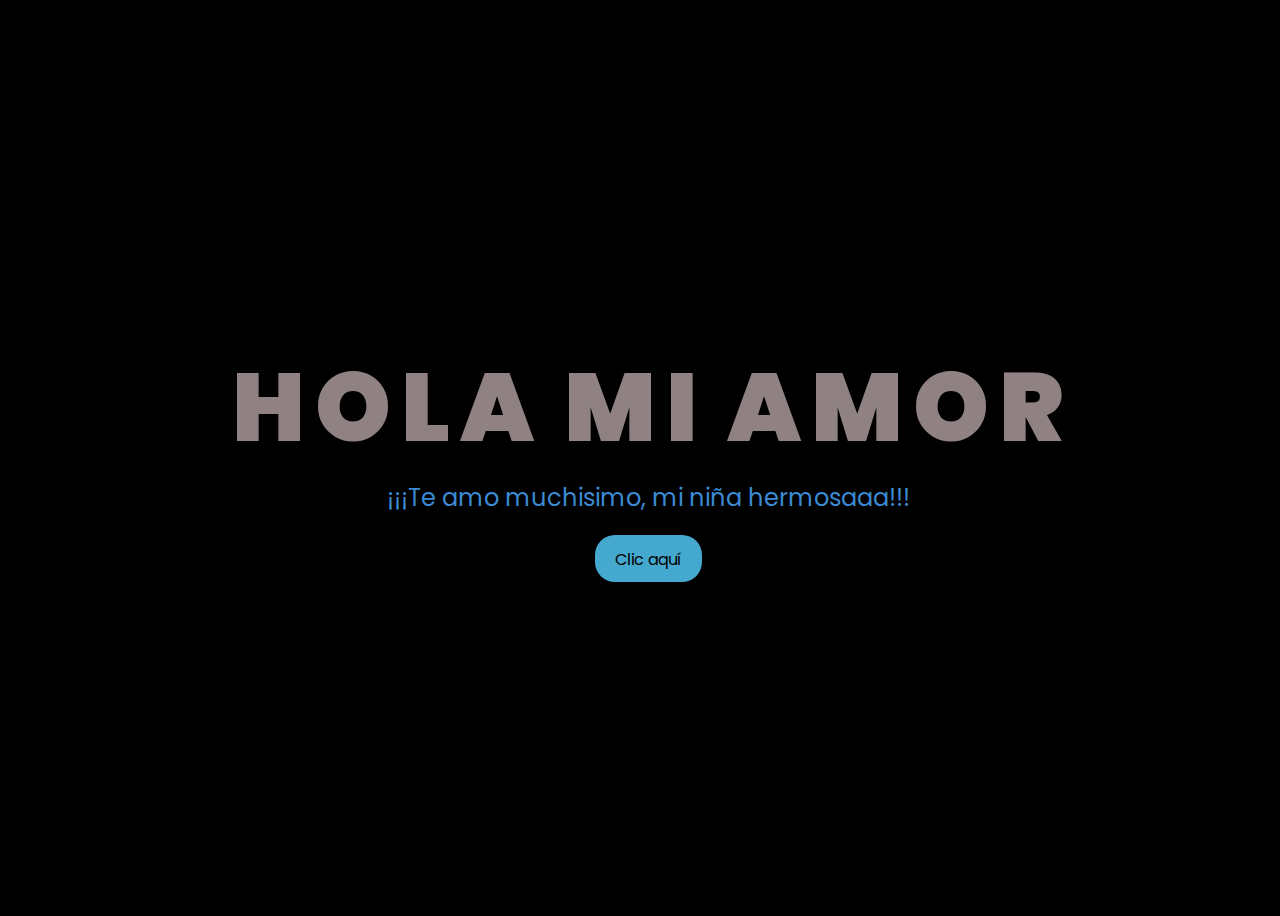
<file: index.html>
<!DOCTYPE html>
<html lang="en">
<head>
    <meta charset="UTF-8">
    <meta http-equiv="X-UA-Compatible" content="IE=edge">
    <meta name="viewport" content="width=device-width, initial-scale=1.0">
    <link rel="stylesheet" href="css/style.css">
    <link rel="icon" href="img/amor.jpg" type="image/x-icon">
    <title>Allison AM</title>
</head>
<body>
    <div class="greetings">

        <span>H</span>
        <span>O</span>
        <span>L</span>
        <span>A</span>
        <span> </span>
        <span> </span>
        <span>M</span>
        <span>I</span>
        <span> </span>
        <span> </span>
        <span>A</span>
        <span>M</span>
        <span>O</span>
        <span>R</span>
    </div>
    <div class="greetings">
        <span></span>
        <span></span>
        <span></span>
        <span></span>
        <span></span>
        <span></span>
        <span></span>
        <span></span>
        <span></span>
        <span></span>
        <span></span>
        <span></span>
        <span></span>
        <span></span>
    </div>
    <div class="description">
        <span>¡¡¡Te amo muchisimo, mi niña hermosaaa!!!</span>
    </div>
    <div class="button">
        <button>
            <a href="FLORES.html">Clic aquí</a>
        </button>
        
    </div>
</body>
</html>
</file>
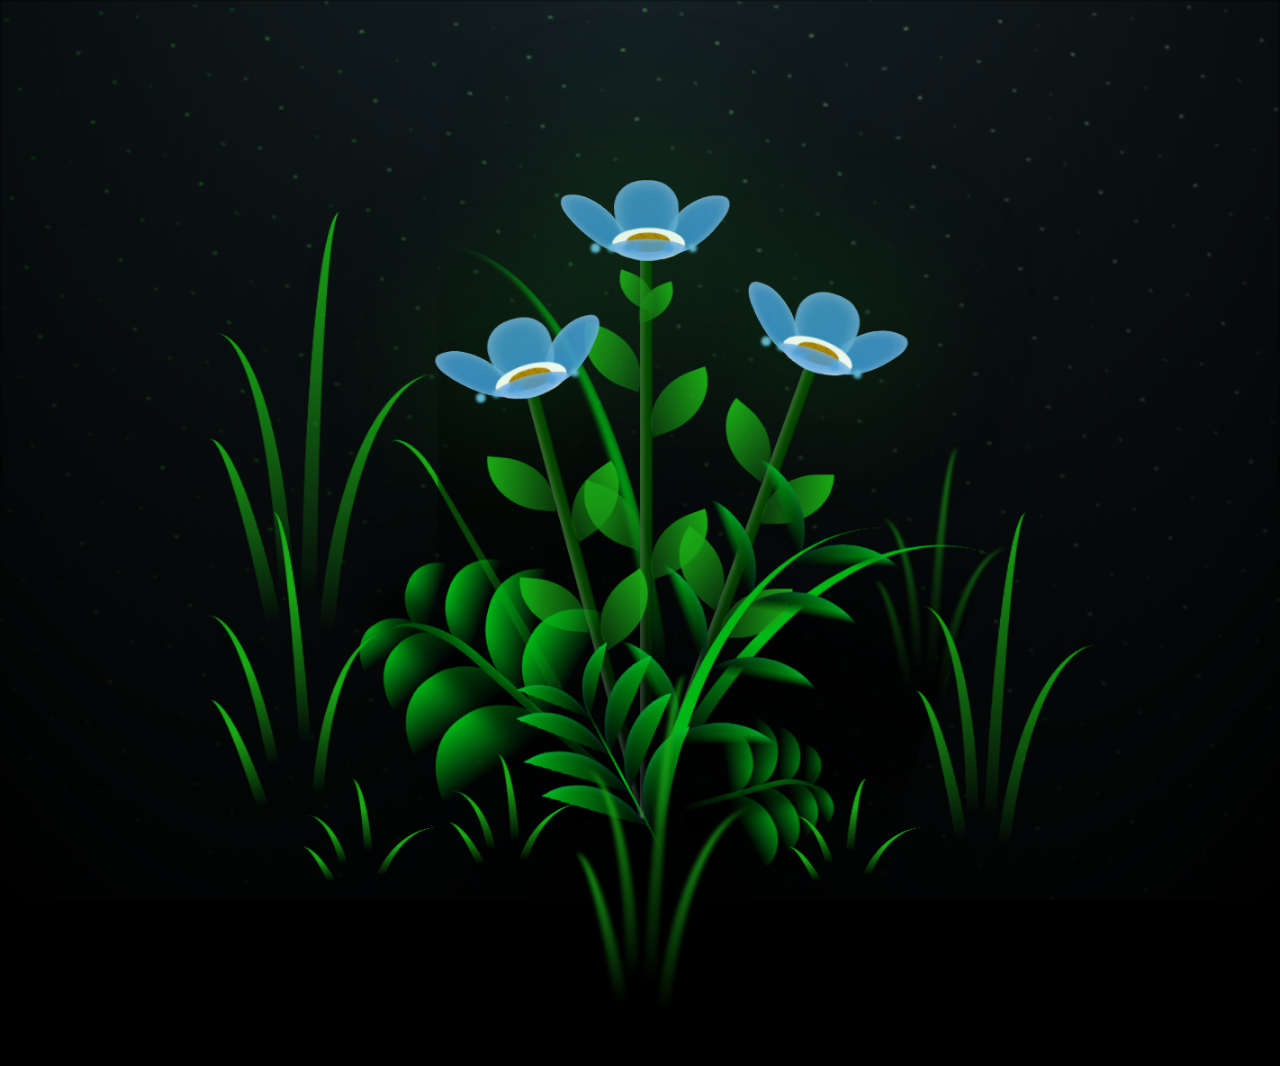
<file: FLORES.html>
<!DOCTYPE html>
<html lang="en">
<head>
    <meta charset="UTF-8">
    <meta http-equiv="X-UA-Compatible" content="IE=edge">
    <meta name="viewport" content="width=device-width, initial-scale=1.0">
    <link rel="stylesheet" href="css/main.css">
    <link rel="icon" href="img/amor.jpg" type="image/x-icon">
    <title>Allison AM</title>
</head>

<body class="container">
    <div class="night"></div>
    <div class="flowers">
      <div class="flower flower--1">
        <div class="flower__leafs flower__leafs--1">
          <div class="flower__leaf flower__leaf--1"></div>
          <div class="flower__leaf flower__leaf--2"></div>
          <div class="flower__leaf flower__leaf--3"></div>
          <div class="flower__leaf flower__leaf--4"></div>
          <div class="flower__white-circle"></div>
  
          <div class="flower__light flower__light--1"></div>
          <div class="flower__light flower__light--2"></div>
          <div class="flower__light flower__light--3"></div>
          <div class="flower__light flower__light--4"></div>
          <div class="flower__light flower__light--5"></div>
          <div class="flower__light flower__light--6"></div>
          <div class="flower__light flower__light--7"></div>
          <div class="flower__light flower__light--8"></div>
  
        </div>
        <div class="flower__line">
          <div class="flower__line__leaf flower__line__leaf--1"></div>
          <div class="flower__line__leaf flower__line__leaf--2"></div>
          <div class="flower__line__leaf flower__line__leaf--3"></div>
          <div class="flower__line__leaf flower__line__leaf--4"></div>
          <div class="flower__line__leaf flower__line__leaf--5"></div>
          <div class="flower__line__leaf flower__line__leaf--6"></div>
        </div>
      </div>
  
      <div class="flower flower--2">
        <div class="flower__leafs flower__leafs--2">
          <div class="flower__leaf flower__leaf--1"></div>
          <div class="flower__leaf flower__leaf--2"></div>
          <div class="flower__leaf flower__leaf--3"></div>
          <div class="flower__leaf flower__leaf--4"></div>
          <div class="flower__white-circle"></div>
  
          <div class="flower__light flower__light--1"></div>
          <div class="flower__light flower__light--2"></div>
          <div class="flower__light flower__light--3"></div>
          <div class="flower__light flower__light--4"></div>
          <div class="flower__light flower__light--5"></div>
          <div class="flower__light flower__light--6"></div>
          <div class="flower__light flower__light--7"></div>
          <div class="flower__light flower__light--8"></div>
  
        </div>
        <div class="flower__line">
          <div class="flower__line__leaf flower__line__leaf--1"></div>
          <div class="flower__line__leaf flower__line__leaf--2"></div>
          <div class="flower__line__leaf flower__line__leaf--3"></div>
          <div class="flower__line__leaf flower__line__leaf--4"></div>
        </div>
      </div>
  
      <div class="flower flower--3">
        <div class="flower__leafs flower__leafs--3">
          <div class="flower__leaf flower__leaf--1"></div>
          <div class="flower__leaf flower__leaf--2"></div>
          <div class="flower__leaf flower__leaf--3"></div>
          <div class="flower__leaf flower__leaf--4"></div>
          <div class="flower__white-circle"></div>
  
          <div class="flower__light flower__light--1"></div>
          <div class="flower__light flower__light--2"></div>
          <div class="flower__light flower__light--3"></div>
          <div class="flower__light flower__light--4"></div>
          <div class="flower__light flower__light--5"></div>
          <div class="flower__light flower__light--6"></div>
          <div class="flower__light flower__light--7"></div>
          <div class="flower__light flower__light--8"></div>
  
        </div>
        <div class="flower__line">
          <div class="flower__line__leaf flower__line__leaf--1"></div>
          <div class="flower__line__leaf flower__line__leaf--2"></div>
          <div class="flower__line__leaf flower__line__leaf--3"></div>
          <div class="flower__line__leaf flower__line__leaf--4"></div>
        </div>
      </div>
  
      <div class="grow-ans" style="--d:1.2s">
        <div class="flower__g-long">
          <div class="flower__g-long__top"></div>
          <div class="flower__g-long__bottom"></div>
        </div>
      </div>
  
      <div class="growing-grass">
        <div class="flower__grass flower__grass--1">
          <div class="flower__grass--top"></div>
          <div class="flower__grass--bottom"></div>
          <div class="flower__grass__leaf flower__grass__leaf--1"></div>
          <div class="flower__grass__leaf flower__grass__leaf--2"></div>
          <div class="flower__grass__leaf flower__grass__leaf--3"></div>
          <div class="flower__grass__leaf flower__grass__leaf--4"></div>
          <div class="flower__grass__leaf flower__grass__leaf--5"></div>
          <div class="flower__grass__leaf flower__grass__leaf--6"></div>
          <div class="flower__grass__leaf flower__grass__leaf--7"></div>
          <div class="flower__grass__leaf flower__grass__leaf--8"></div>
          <div class="flower__grass__overlay"></div>
        </div>
      </div>
  
      <div class="growing-grass">
        <div class="flower__grass flower__grass--2">
          <div class="flower__grass--top"></div>
          <div class="flower__grass--bottom"></div>
          <div class="flower__grass__leaf flower__grass__leaf--1"></div>
          <div class="flower__grass__leaf flower__grass__leaf--2"></div>
          <div class="flower__grass__leaf flower__grass__leaf--3"></div>
          <div class="flower__grass__leaf flower__grass__leaf--4"></div>
          <div class="flower__grass__leaf flower__grass__leaf--5"></div>
          <div class="flower__grass__leaf flower__grass__leaf--6"></div>
          <div class="flower__grass__leaf flower__grass__leaf--7"></div>
          <div class="flower__grass__leaf flower__grass__leaf--8"></div>
          <div class="flower__grass__overlay"></div>
        </div>
      </div>
  
      <div class="grow-ans" style="--d:2.4s">
        <div class="flower__g-right flower__g-right--1">
          <div class="leaf"></div>
        </div>
      </div>
  
      <div class="grow-ans" style="--d:2.8s">
        <div class="flower__g-right flower__g-right--2">
          <div class="leaf"></div>
        </div>
      </div>
  
      <div class="grow-ans" style="--d:2.8s">
        <div class="flower__g-front">
          <div class="flower__g-front__leaf-wrapper flower__g-front__leaf-wrapper--1">
            <div class="flower__g-front__leaf"></div>
          </div>
          <div class="flower__g-front__leaf-wrapper flower__g-front__leaf-wrapper--2">
            <div class="flower__g-front__leaf"></div>
          </div>
          <div class="flower__g-front__leaf-wrapper flower__g-front__leaf-wrapper--3">
            <div class="flower__g-front__leaf"></div>
          </div>
          <div class="flower__g-front__leaf-wrapper flower__g-front__leaf-wrapper--4">
            <div class="flower__g-front__leaf"></div>
          </div>
          <div class="flower__g-front__leaf-wrapper flower__g-front__leaf-wrapper--5">
            <div class="flower__g-front__leaf"></div>
          </div>
          <div class="flower__g-front__leaf-wrapper flower__g-front__leaf-wrapper--6">
            <div class="flower__g-front__leaf"></div>
          </div>
          <div class="flower__g-front__leaf-wrapper flower__g-front__leaf-wrapper--7">
            <div class="flower__g-front__leaf"></div>
          </div>
          <div class="flower__g-front__leaf-wrapper flower__g-front__leaf-wrapper--8">
            <div class="flower__g-front__leaf"></div>
          </div>
          <div class="flower__g-front__line"></div>
        </div>
      </div>
  
      <div class="grow-ans" style="--d:3.2s">
        <div class="flower__g-fr">
          <div class="leaf"></div>
          <div class="flower__g-fr__leaf flower__g-fr__leaf--1"></div>
          <div class="flower__g-fr__leaf flower__g-fr__leaf--2"></div>
          <div class="flower__g-fr__leaf flower__g-fr__leaf--3"></div>
          <div class="flower__g-fr__leaf flower__g-fr__leaf--4"></div>
          <div class="flower__g-fr__leaf flower__g-fr__leaf--5"></div>
          <div class="flower__g-fr__leaf flower__g-fr__leaf--6"></div>
          <div class="flower__g-fr__leaf flower__g-fr__leaf--7"></div>
          <div class="flower__g-fr__leaf flower__g-fr__leaf--8"></div>
        </div>
      </div>
  
      <div class="long-g long-g--0">
        <div class="grow-ans" style="--d:3s">
          <div class="leaf leaf--0"></div>
        </div>
        <div class="grow-ans" style="--d:2.2s">
          <div class="leaf leaf--1"></div>
        </div>
        <div class="grow-ans" style="--d:3.4s">
          <div class="leaf leaf--2"></div>
        </div>
        <div class="grow-ans" style="--d:3.6s">
          <div class="leaf leaf--3"></div>
        </div>
      </div>
  
      <div class="long-g long-g--1">
        <div class="grow-ans" style="--d:3.6s">
          <div class="leaf leaf--0"></div>
        </div>
        <div class="grow-ans" style="--d:3.8s">
          <div class="leaf leaf--1"></div>
        </div>
        <div class="grow-ans" style="--d:4s">
          <div class="leaf leaf--2"></div>
        </div>
        <div class="grow-ans" style="--d:4.2s">
          <div class="leaf leaf--3"></div>
        </div>
      </div>
  
      <div class="long-g long-g--2">
        <div class="grow-ans" style="--d:4s">
          <div class="leaf leaf--0"></div>
        </div>
        <div class="grow-ans" style="--d:4.2s">
          <div class="leaf leaf--1"></div>
        </div>
        <div class="grow-ans" style="--d:4.4s">
          <div class="leaf leaf--2"></div>
        </div>
        <div class="grow-ans" style="--d:4.6s">
          <div class="leaf leaf--3"></div>
        </div>
      </div>
  
      <div class="long-g long-g--3">
        <div class="grow-ans" style="--d:4s">
          <div class="leaf leaf--0"></div>
        </div>
        <div class="grow-ans" style="--d:4.2s">
          <div class="leaf leaf--1"></div>
        </div>
        <div class="grow-ans" style="--d:3s">
          <div class="leaf leaf--2"></div>
        </div>
        <div class="grow-ans" style="--d:3.6s">
          <div class="leaf leaf--3"></div>
        </div>
      </div>
  
      <div class="long-g long-g--4">
        <div class="grow-ans" style="--d:4s">
          <div class="leaf leaf--0"></div>
        </div>
        <div class="grow-ans" style="--d:4.2s">
          <div class="leaf leaf--1"></div>
        </div>
        <div class="grow-ans" style="--d:3s">
          <div class="leaf leaf--2"></div>
        </div>
        <div class="grow-ans" style="--d:3.6s">
          <div class="leaf leaf--3"></div>
        </div>
      </div>
  
      <div class="long-g long-g--5">
        <div class="grow-ans" style="--d:4s">
          <div class="leaf leaf--0"></div>
        </div>
        <div class="grow-ans" style="--d:4.2s">
          <div class="leaf leaf--1"></div>
        </div>
        <div class="grow-ans" style="--d:3s">
          <div class="leaf leaf--2"></div>
        </div>
        <div class="grow-ans" style="--d:3.6s">
          <div class="leaf leaf--3"></div>
        </div>
      </div>
  
      <div class="long-g long-g--6">
        <div class="grow-ans" style="--d:4.2s">
          <div class="leaf leaf--0"></div>
        </div>
        <div class="grow-ans" style="--d:4.4s">
          <div class="leaf leaf--1"></div>
        </div>
        <div class="grow-ans" style="--d:4.6s">
          <div class="leaf leaf--2"></div>
        </div>
        <div class="grow-ans" style="--d:4.8s">
          <div class="leaf leaf--3"></div>
        </div>
      </div>
  
      <div class="long-g long-g--7">
        <div class="grow-ans" style="--d:3s">
          <div class="leaf leaf--0"></div>
        </div>
        <div class="grow-ans" style="--d:3.2s">
          <div class="leaf leaf--1"></div>
        </div>
        <div class="grow-ans" style="--d:3.5s">
          <div class="leaf leaf--2"></div>
        </div>
        <div class="grow-ans" style="--d:3.6s">
          <div class="leaf leaf--3"></div>
        </div>
      </div>
    </div>
    <script src="main.js"></script>
  </body>
</html>
</file>
<file: css/style.css>
/* Importa la fuente Poppins desde Google Fonts */
@import url('https://fonts.googleapis.com/css2?family=Poppins:ital,wght@0,500;1,900&display=swap');

/* Estilos globales */
*{
    font-family: 'Poppins', cursive;
}

/* Configuración del cuerpo de la página */
body{
    color: rgba(248, 224, 224, 0.582);
    width: 100%;
    height: 100vh;
    display: flex;
    flex-direction: column;
    align-items: center;
    justify-content: center;
    background-color: black;
}

/* Estilos para el texto de saludo */
.greetings{
    font-size: 6rem;
    font-weight: 900;
    display: flex;
    gap: 10px; /* Añade espacio entre las letras */
}

/* Animación de resplandor para cada letra */
.greetings > span {
    animation: glow 2.5s ease-in-out infinite;
}

/* Definición de la animación de resplandor */
@keyframes glow {
    0%, 100% {
        color: #696565; /* Color opaco al principio y al final */
        text-shadow: none;
    }
    10%, 90% {
        color: #fff; /* Iluminación blanca en el centro de la animación */
        text-shadow: 0 0 12px #4a99da, 0 0 50px #4a99da, 0 0 100px #4a99da;
    }
}

/* Aplicación de retrasos a la animación de cada letra */
.greetings > span:nth-child(2){ animation-delay: .2s; }
.greetings > span:nth-child(3){ animation-delay: .4s; }
.greetings > span:nth-child(4){ animation-delay: .6s; }
.greetings > span:nth-child(5){ animation-delay: .8s; }
.greetings > span:nth-child(6){ animation-delay: 1s; }
.greetings > span:nth-child(7){ animation-delay: 1.2s; }
.greetings > span:nth-child(8){ animation-delay: 1.4s; }
.greetings > span:nth-child(9){ animation-delay: 1.6s; }
.greetings > span:nth-child(10){ animation-delay: 1.8s; }
.greetings > span:nth-child(11){ animation-delay: 2s; }
.greetings > span:nth-child(12){ animation-delay: 2.2s; }
.greetings > span:nth-child(13){ animation-delay: 2.4s; }
.greetings > span:nth-child(14){ animation-delay: 2.6s; }

/* Estilos para la descripción */
.description{
    font-size: 1.5rem;
    margin-bottom: 20px;
    color: #3c8ad3;
}

/* Estilos para el enlace del botón */
.button a{
    text-decoration: none;
    font-size: 1rem;
    color: #111;
}

/* Estilos responsivos para pantallas pequeñas */
@media screen and (max-width:574px){
    .greetings{
        display: block;
        font-size: 3rem;
        font-weight: 500;
        text-align: center;
    }
    .description{
        font-size: 1rem;
    }
    
    .button a{
        font-size: .5rem;
    }
}

/* Estilos para el botón */
.button button {
    background-color: rgb(68, 168, 207);
    border: none;
    padding: 10px 20px;
    font-size: 18px;
    cursor: pointer;
    position: relative;
    border-radius: 20px;
    transition: background-color 0.3s ease-in-out;
}

/* Estilos del enlace dentro del botón */
.button button a {
    text-decoration: none;
    color: inherit;
}

/* Efecto de resplandor al pasar el cursor sobre el botón */
.button button:hover {
    background-color: rgb(64, 61, 224);
    box-shadow: 0 0 10px rgb(63, 170, 219), 0 0 20px rgb(63, 170, 219), 0 0 30px rgb(63, 170, 219);
}
</file>
<file: css/main.css>
*,
*::after,
*::before {
  padding: 0;
  margin: 0;
  box-sizing: border-box;
}

:root {
  --dark-color: #000;
}

body {
  display: flex;
  align-items: flex-end;
  justify-content: center;
  min-height: 100vh;
  background-color: var(--dark-color);
  overflow: hidden;
  perspective: 1000px;
}

.night {
  position: fixed;
  left: 50%;
  top: 0;
  transform: translateX(-50%);
  width: 100%;
  height: 100%;
  filter: blur(0.1vmin);
  background-image: radial-gradient(ellipse at top, transparent 0%, var(--dark-color)), 
  radial-gradient(ellipse at bottom, var(--dark-color), rgba(145, 233, 255, 0.2)), 
  repeating-linear-gradient(220deg, rgb(0, 0, 0) 0px, rgb(0, 0, 0) 19px, transparent 19px, 
  transparent 22px), repeating-linear-gradient(189deg, rgb(0, 0, 0) 0px, rgb(0, 0, 0) 19px, 
  transparent 19px, transparent 22px), repeating-linear-gradient(148deg, rgb(0, 0, 0) 0px, 
  rgb(0, 0, 0) 19px, transparent 19px, transparent 22px), linear-gradient(90deg, rgb(21, 255, 0), 
  rgb(240, 240, 240));
}

.flowers {
  position: relative;
  transform: scale(0.9);
}

.flower {
  position: absolute;
  bottom: 10vmin;
  transform-origin: bottom center;
  z-index: 10;
  --fl-speed: 0.8s;
}
.flower--1 {
  -webkit-animation: moving-flower-1 4s linear infinite;
          animation: moving-flower-1 4s linear infinite;
}
.flower--1 .flower__line {
  height: 70vmin;
  -webkit-animation-delay: 0.3s;
          animation-delay: 0.3s;
}
.flower--1 .flower__line__leaf--1 {
  -webkit-animation: blooming-leaf-right var(--fl-speed) 1.6s backwards;
          animation: blooming-leaf-right var(--fl-speed) 1.6s backwards;
}
.flower--1 .flower__line__leaf--2 {
  -webkit-animation: blooming-leaf-right var(--fl-speed) 1.4s backwards;
          animation: blooming-leaf-right var(--fl-speed) 1.4s backwards;
}
.flower--1 .flower__line__leaf--3 {
  -webkit-animation: blooming-leaf-left var(--fl-speed) 1.2s backwards;
          animation: blooming-leaf-left var(--fl-speed) 1.2s backwards;
}
.flower--1 .flower__line__leaf--4 {
  -webkit-animation: blooming-leaf-left var(--fl-speed) 1s backwards;
          animation: blooming-leaf-left var(--fl-speed) 1s backwards;
}
.flower--1 .flower__line__leaf--5 {
  -webkit-animation: blooming-leaf-right var(--fl-speed) 1.8s backwards;
          animation: blooming-leaf-right var(--fl-speed) 1.8s backwards;
}
.flower--1 .flower__line__leaf--6 {
  -webkit-animation: blooming-leaf-left var(--fl-speed) 2s backwards;
          animation: blooming-leaf-left var(--fl-speed) 2s backwards;
}
.flower--2 {
  left: 50%;
  transform: rotate(20deg);
  -webkit-animation: moving-flower-2 4s linear infinite;
          animation: moving-flower-2 4s linear infinite;
}
.flower--2 .flower__line {
  height: 60vmin;
  -webkit-animation-delay: 0.6s;
          animation-delay: 0.6s;
}
.flower--2 .flower__line__leaf--1 {
  -webkit-animation: blooming-leaf-right var(--fl-speed) 1.9s backwards;
          animation: blooming-leaf-right var(--fl-speed) 1.9s backwards;
}
.flower--2 .flower__line__leaf--2 {
  -webkit-animation: blooming-leaf-right var(--fl-speed) 1.7s backwards;
          animation: blooming-leaf-right var(--fl-speed) 1.7s backwards;
}
.flower--2 .flower__line__leaf--3 {
  -webkit-animation: blooming-leaf-left var(--fl-speed) 1.5s backwards;
          animation: blooming-leaf-left var(--fl-speed) 1.5s backwards;
}
.flower--2 .flower__line__leaf--4 {
  -webkit-animation: blooming-leaf-left var(--fl-speed) 1.3s backwards;
          animation: blooming-leaf-left var(--fl-speed) 1.3s backwards;
}
.flower--3 {
  left: 50%;
  transform: rotate(-15deg);
  -webkit-animation: moving-flower-3 4s linear infinite;
          animation: moving-flower-3 4s linear infinite;
}
.flower--3 .flower__line {
  -webkit-animation-delay: 0.9s;
          animation-delay: 0.9s;
}
.flower--3 .flower__line__leaf--1 {
  -webkit-animation: blooming-leaf-right var(--fl-speed) 2.5s backwards;
          animation: blooming-leaf-right var(--fl-speed) 2.5s backwards;
}
.flower--3 .flower__line__leaf--2 {
  -webkit-animation: blooming-leaf-right var(--fl-speed) 2.3s backwards;
          animation: blooming-leaf-right var(--fl-speed) 2.3s backwards;
}
.flower--3 .flower__line__leaf--3 {
  -webkit-animation: blooming-leaf-left var(--fl-speed) 2.1s backwards;
          animation: blooming-leaf-left var(--fl-speed) 2.1s backwards;
}
.flower--3 .flower__line__leaf--4 {
  -webkit-animation: blooming-leaf-left var(--fl-speed) 1.9s backwards;
          animation: blooming-leaf-left var(--fl-speed) 1.9s backwards;
}
.flower__leafs {
  position: relative;
  -webkit-animation: blooming-flower 2s backwards;
          animation: blooming-flower 2s backwards;
}
.flower__leafs--1 {
  -webkit-animation-delay: 1.1s;
          animation-delay: 1.1s;
}
.flower__leafs--2 {
  -webkit-animation-delay: 1.4s;
          animation-delay: 1.4s;
}
.flower__leafs--3 {
  -webkit-animation-delay: 1.7s;
          animation-delay: 1.7s;
}
.flower__leafs::after {
  content: "";
  position: absolute;
  left: 0;
  top: 0;
  transform: translate(-50%, -100%);
  width: 8vmin;
  height: 8vmin;
  background-color: #1aaa15;
  filter: blur(10vmin);
}
.flower__leaf {
  position: absolute;
  bottom: 0;
  left: 50%;
  width: 8vmin;
  height: 11vmin;
  border-radius: 51% 49% 47% 53%/44% 45% 55% 69%;
  background-color: #1aaa15;
  background-image: linear-gradient(to top, #3a94df, #4a99da);
  transform-origin: bottom center;
  opacity: 0.9;
  box-shadow: inset 0 0 2vmin rgba(255, 255, 255, 0.5);
}
.flower__leaf--1 {
  transform: translate(-10%, 1%) rotateY(40deg) rotateX(-50deg);
}
.flower__leaf--2 {
  transform: translate(-50%, -4%) rotateX(40deg);
}
.flower__leaf--3 {
  transform: translate(-90%, 0%) rotateY(45deg) rotateX(50deg);
}
.flower__leaf--4 {
  width: 8vmin;
  height: 8vmin;
  transform-origin: bottom left;
  border-radius: 4vmin 10vmin 4vmin 4vmin;
  transform: translate(0%, 18%) rotateX(70deg) rotate(-43deg);
  background-image: linear-gradient(to top, #4a99da, #4a99da);
  z-index: 1;
  opacity: 0.8;
}
.flower__white-circle {
  position: absolute;
  left: -3.5vmin;
  top: -3vmin;
  width: 9vmin;
  height: 4vmin;
  border-radius: 50%;
  background-color: #ffffff;
}
.flower__white-circle::after {
  content: "";
  position: absolute;
  left: 50%;
  top: 45%;
  transform: translate(-50%, -50%);
  width: 60%;
  height: 60%;
  border-radius: inherit;
  background-image: repeating-linear-gradient(135deg, rgba(0, 0, 0, 0.03) 0px, 
  rgba(0, 0, 0, 0.03) 1px, transparent 1px, transparent 12px), repeating-linear-gradient(45deg, 
  rgba(0, 0, 0, 0.03) 0px, rgba(0, 0, 0, 0.03) 1px, transparent 1px, transparent 12px), 
  repeating-linear-gradient(67.5deg, rgba(0, 0, 0, 0.03) 0px, rgba(0, 0, 0, 0.03) 1px, 
  transparent 1px, transparent 12px), repeating-linear-gradient(135deg, rgba(0, 0, 0, 0.03) 0px, 
  rgba(0, 0, 0, 0.03) 1px, transparent 1px, transparent 12px), repeating-linear-gradient(45deg, 
  rgba(0, 0, 0, 0.03) 0px, rgba(0, 0, 0, 0.03) 1px, transparent 1px, transparent 12px), 
  repeating-linear-gradient(112.5deg, rgba(0, 0, 0, 0.03) 0px, rgba(0, 0, 0, 0.03) 1px, 
  transparent 1px, transparent 12px), repeating-linear-gradient(112.5deg, rgba(0, 0, 0, 0.03) 0px, 
  rgba(0, 0, 0, 0.03) 1px, transparent 1px, transparent 12px), repeating-linear-gradient(45deg, 
  rgba(0, 0, 0, 0.03) 0px, rgba(0, 0, 0, 0.03) 1px, transparent 1px, transparent 12px), 
  repeating-linear-gradient(22.5deg, rgba(0, 0, 0, 0.03) 0px, rgba(0, 0, 0, 0.03) 1px, 
  transparent 1px, transparent 12px), repeating-linear-gradient(45deg, rgba(0, 0, 0, 0.03) 0px, 
  rgba(0, 0, 0, 0.03) 1px, transparent 1px, transparent 12px), repeating-linear-gradient(22.5deg, 
  rgba(0, 0, 0, 0.03) 0px, rgba(0, 0, 0, 0.03) 1px, transparent 1px, transparent 12px), 
  repeating-linear-gradient(135deg, rgba(0, 0, 0, 0.03) 0px, rgba(0, 0, 0, 0.03) 1px, 
  transparent 1px, transparent 12px), repeating-linear-gradient(157.5deg, rgba(0, 0, 0, 0.03) 0px, 
  rgba(0, 0, 0, 0.03) 1px, transparent 1px, transparent 12px), repeating-linear-gradient(67.5deg, 
  rgba(0, 0, 0, 0.03) 0px, rgba(0, 0, 0, 0.03) 1px, transparent 1px, transparent 12px), 
  repeating-linear-gradient(67.5deg, rgba(0, 0, 0, 0.03) 0px, rgba(0, 0, 0, 0.03) 1px, 
  transparent 1px, transparent 12px), linear-gradient(90deg, rgb(190, 133, 0), rgb(190, 133, 0));
}
.flower__line {
  height: 55vmin;
  width: 1.5vmin;
  background-image: linear-gradient(to left, rgba(0, 0, 0, 0.2), transparent, 
  rgba(255, 255, 255, 0.2)), linear-gradient(to top, transparent 10%, #064600, #064600);
  box-shadow: inset 0 0 2px rgba(0, 0, 0, 0.5);
  -webkit-animation: grow-flower-tree 4s backwards;
          animation: grow-flower-tree 4s backwards;
}
.flower__line__leaf {
  --w: 7vmin;
  --h: calc(var(--w) + 2vmin);
  position: absolute;
  top: 20%;
  left: 90%;
  width: var(--w);
  height: var(--h);
  border-top-right-radius: var(--h);
  border-bottom-left-radius: var(--h);
  background-image: linear-gradient(to top, rgba(20, 122, 20, 0.4), #1aaa15);
}
.flower__line__leaf--1 {
  transform: rotate(70deg) rotateY(30deg);
}
.flower__line__leaf--2 {
  top: 45%;
  transform: rotate(70deg) rotateY(30deg);
}
.flower__line__leaf--3, .flower__line__leaf--4, .flower__line__leaf--6 {
  border-top-right-radius: 0;
  border-bottom-left-radius: 0;
  border-top-left-radius: var(--h);
  border-bottom-right-radius: var(--h);
  left: -460%;
  top: 12%;
  transform: rotate(-70deg) rotateY(30deg);
}
.flower__line__leaf--4 {
  top: 40%;
}
.flower__line__leaf--5 {
  top: 0;
  transform-origin: left;
  transform: rotate(70deg) rotateY(30deg) scale(0.6);
}
.flower__line__leaf--6 {
  top: -2%;
  left: -450%;
  transform-origin: right;
  transform: rotate(-70deg) rotateY(30deg) scale(0.6);
}
.flower__light {
  position: absolute;
  bottom: 0vmin;
  width: 1vmin;
  height: 1vmin;
  background-color: hsl(199, 65%, 64%);
  border-radius: 50%;
  filter: blur(0.2vmin);
  -webkit-animation: light-ans 4s linear infinite backwards;
          animation: light-ans 4s linear infinite backwards;
}
.flower__light:nth-child(odd) {
  background-color: hsl(199, 65%, 64%);
}
.flower__light--1 {
  left: -2vmin;
  -webkit-animation-delay: 1s;
          animation-delay: 1s;
}
.flower__light--2 {
  left: 3vmin;
  -webkit-animation-delay: 0.5s;
          animation-delay: 0.5s;
}
.flower__light--3 {
  left: -6vmin;
  -webkit-animation-delay: 0.3s;
          animation-delay: 0.3s;
}
.flower__light--4 {
  left: 6vmin;
  -webkit-animation-delay: 0.9s;
          animation-delay: 0.9s;
}
.flower__light--5 {
  left: -1vmin;
  -webkit-animation-delay: 1.5s;
          animation-delay: 1.5s;
}
.flower__light--6 {
  left: -4vmin;
  -webkit-animation-delay: 3s;
          animation-delay: 3s;
}
.flower__light--7 {
  left: 3vmin;
  -webkit-animation-delay: 2s;
          animation-delay: 2s;
}
.flower__light--8 {
  left: -6vmin;
  -webkit-animation-delay: 3.5s;
          animation-delay: 3.5s;
}
.flower__grass {
  --c: #00b815;
  --line-w: 1.5vmin;
  position: absolute;
  bottom: 12vmin;
  left: -7vmin;
  display: flex;
  flex-direction: column;
  align-items: flex-end;
  z-index: 20;
  transform-origin: bottom center;
  transform: rotate(-48deg) rotateY(40deg);
}
.flower__grass--1 {
  -webkit-animation: moving-grass 2s linear infinite;
          animation: moving-grass 2s linear infinite;
}
.flower__grass--2 {
  left: 2vmin;
  bottom: 10vmin;
  transform: scale(0.5) rotate(75deg) rotateX(10deg) rotateY(-200deg);
  opacity: 0.8;
  z-index: 0;
  -webkit-animation: moving-grass--2 1.5s linear infinite;
          animation: moving-grass--2 1.5s linear infinite;
}
.flower__grass--top {
  width: 7vmin;
  height: 10vmin;
  border-top-right-radius: 100%;
  border-right: var(--line-w) solid var(--c);
  transform-origin: bottom center;
  transform: rotate(-2deg);
}
.flower__grass--bottom {
  margin-top: -2px;
  width: var(--line-w);
  height: 25vmin;
  background-image: linear-gradient(to top, transparent, var(--c));
}
.flower__grass__leaf {
  --size: 10vmin;
  position: absolute;
  width: calc(var(--size) * 2.1);
  height: var(--size);
  border-top-left-radius: var(--size);
  border-top-right-radius: var(--size);
  background-image: linear-gradient(to top, transparent, transparent 30%, var(--c));
  z-index: 100;
}
.flower__grass__leaf--1 {
  top: -6%;
  left: 30%;
  --size: 6vmin;
  transform: rotate(-20deg);
  -webkit-animation: growing-grass-ans--1 2s 2.6s backwards;
          animation: growing-grass-ans--1 2s 2.6s backwards;
}
@-webkit-keyframes growing-grass-ans--1 {
  0% {
    transform-origin: bottom left;
    transform: rotate(-20deg) scale(0);
  }
}
@keyframes growing-grass-ans--1 {
  0% {
    transform-origin: bottom left;
    transform: rotate(-20deg) scale(0);
  }
}
.flower__grass__leaf--2 {
  top: -5%;
  left: -110%;
  --size: 6vmin;
  transform: rotate(10deg);
  -webkit-animation: growing-grass-ans--2 2s 2.4s linear backwards;
          animation: growing-grass-ans--2 2s 2.4s linear backwards;
}
@-webkit-keyframes growing-grass-ans--2 {
  0% {
    transform-origin: bottom right;
    transform: rotate(10deg) scale(0);
  }
}
@keyframes growing-grass-ans--2 {
  0% {
    transform-origin: bottom right;
    transform: rotate(10deg) scale(0);
  }
}
.flower__grass__leaf--3 {
  top: 5%;
  left: 60%;
  --size: 8vmin;
  transform: rotate(-18deg) rotateX(-20deg);
  -webkit-animation: growing-grass-ans--3 2s 2.2s linear backwards;
          animation: growing-grass-ans--3 2s 2.2s linear backwards;
}
@-webkit-keyframes growing-grass-ans--3 {
  0% {
    transform-origin: bottom left;
    transform: rotate(-18deg) rotateX(-20deg) scale(0);
  }
}
@keyframes growing-grass-ans--3 {
  0% {
    transform-origin: bottom left;
    transform: rotate(-18deg) rotateX(-20deg) scale(0);
  }
}
.flower__grass__leaf--4 {
  top: 6%;
  left: -135%;
  --size: 8vmin;
  transform: rotate(2deg);
  -webkit-animation: growing-grass-ans--4 2s 2s linear backwards;
          animation: growing-grass-ans--4 2s 2s linear backwards;
}
@-webkit-keyframes growing-grass-ans--4 {
  0% {
    transform-origin: bottom right;
    transform: rotate(2deg) scale(0);
  }
}
@keyframes growing-grass-ans--4 {
  0% {
    transform-origin: bottom right;
    transform: rotate(2deg) scale(0);
  }
}
.flower__grass__leaf--5 {
  top: 20%;
  left: 60%;
  --size: 10vmin;
  transform: rotate(-24deg) rotateX(-20deg);
  -webkit-animation: growing-grass-ans--5 2s 1.8s linear backwards;
          animation: growing-grass-ans--5 2s 1.8s linear backwards;
}
@-webkit-keyframes growing-grass-ans--5 {
  0% {
    transform-origin: bottom left;
    transform: rotate(-24deg) rotateX(-20deg) scale(0);
  }
}
@keyframes growing-grass-ans--5 {
  0% {
    transform-origin: bottom left;
    transform: rotate(-24deg) rotateX(-20deg) scale(0);
  }
}
.flower__grass__leaf--6 {
  top: 22%;
  left: -180%;
  --size: 10vmin;
  transform: rotate(10deg);
  -webkit-animation: growing-grass-ans--6 2s 1.6s linear backwards;
          animation: growing-grass-ans--6 2s 1.6s linear backwards;
}
@-webkit-keyframes growing-grass-ans--6 {
  0% {
    transform-origin: bottom right;
    transform: rotate(10deg) scale(0);
  }
}
@keyframes growing-grass-ans--6 {
  0% {
    transform-origin: bottom right;
    transform: rotate(10deg) scale(0);
  }
}
.flower__grass__leaf--7 {
  top: 39%;
  left: 70%;
  --size: 10vmin;
  transform: rotate(-10deg);
  -webkit-animation: growing-grass-ans--7 2s 1.4s linear backwards;
          animation: growing-grass-ans--7 2s 1.4s linear backwards;
}
@-webkit-keyframes growing-grass-ans--7 {
  0% {
    transform-origin: bottom left;
    transform: rotate(-10deg) scale(0);
  }
}
@keyframes growing-grass-ans--7 {
  0% {
    transform-origin: bottom left;
    transform: rotate(-10deg) scale(0);
  }
}
.flower__grass__leaf--8 {
  top: 40%;
  left: -215%;
  --size: 11vmin;
  transform: rotate(10deg);
  -webkit-animation: growing-grass-ans--8 2s 1.2s linear backwards;
          animation: growing-grass-ans--8 2s 1.2s linear backwards;
}
@-webkit-keyframes growing-grass-ans--8 {
  0% {
    transform-origin: bottom right;
    transform: rotate(10deg) scale(0);
  }
}
@keyframes growing-grass-ans--8 {
  0% {
    transform-origin: bottom right;
    transform: rotate(10deg) scale(0);
  }
}
.flower__grass__overlay {
  position: absolute;
  top: -10%;
  right: 0%;
  width: 100%;
  height: 100%;
  background-color: rgba(0, 0, 0, 0.6);
  filter: blur(1.5vmin);
  z-index: 100;
}
.flower__g-long {
  --w: 2vmin;
  --h: 6vmin;
  --c: #1aaa15;
  position: absolute;
  bottom: 10vmin;
  left: -3vmin;
  transform-origin: bottom center;
  transform: rotate(-30deg) rotateY(-20deg);
  display: flex;
  flex-direction: column;
  align-items: flex-end;
  -webkit-animation: flower-g-long-ans 3s linear infinite;
          animation: flower-g-long-ans 3s linear infinite;
}
@-webkit-keyframes flower-g-long-ans {
  0%, 100% {
    transform: rotate(-30deg) rotateY(-20deg);
  }
  50% {
    transform: rotate(-32deg) rotateY(-20deg);
  }
}
@keyframes flower-g-long-ans {
  0%, 100% {
    transform: rotate(-30deg) rotateY(-20deg);
  }
  50% {
    transform: rotate(-32deg) rotateY(-20deg);
  }
}
.flower__g-long__top {
  top: calc(var(--h) * -1);
  width: calc(var(--w) + 1vmin);
  height: var(--h);
  border-top-right-radius: 100%;
  border-right: 0.7vmin solid var(--c);
  transform: translate(-0.7vmin, 1vmin);
}
.flower__g-long__bottom {
  width: var(--w);
  height: 50vmin;
  transform-origin: bottom center;
  background-image: linear-gradient(to top, transparent 30%, var(--c));
  box-shadow: inset 0 0 2px rgba(0, 0, 0, 0.5);
  -webkit-clip-path: polygon(35% 0, 65% 1%, 100% 100%, 0% 100%);
          clip-path: polygon(35% 0, 65% 1%, 100% 100%, 0% 100%);
}
.flower__g-right {
  position: absolute;
  bottom: 6vmin;
  left: -2vmin;
  transform-origin: bottom left;
  transform: rotate(20deg);
}
.flower__g-right .leaf {
  width: 30vmin;
  height: 50vmin;
  border-top-left-radius: 100%;
  border-left: 2vmin solid #00b815;
  background-image: linear-gradient(to bottom, transparent, var(--dark-color) 60%);
  -webkit-mask-image: linear-gradient(to top, transparent 30%, #00b815 60%);
}
.flower__g-right--1 {
  -webkit-animation: flower-g-right-ans 2.5s linear infinite;
          animation: flower-g-right-ans 2.5s linear infinite;
}
.flower__g-right--2 {
  left: 5vmin;
  transform: rotateY(-180deg);
  -webkit-animation: flower-g-right-ans--2 3s linear infinite;
          animation: flower-g-right-ans--2 3s linear infinite;
}
.flower__g-right--2 .leaf {
  height: 75vmin;
  filter: blur(0.3vmin);
  opacity: 0.8;
}
@-webkit-keyframes flower-g-right-ans {
  0%, 100% {
    transform: rotate(20deg);
  }
  50% {
    transform: rotate(24deg) rotateX(-20deg);
  }
}
@keyframes flower-g-right-ans {
  0%, 100% {
    transform: rotate(20deg);
  }
  50% {
    transform: rotate(24deg) rotateX(-20deg);
  }
}
@-webkit-keyframes flower-g-right-ans--2 {
  0%, 100% {
    transform: rotateY(-180deg) rotate(0deg) rotateX(-20deg);
  }
  50% {
    transform: rotateY(-180deg) rotate(6deg) rotateX(-20deg);
  }
}
@keyframes flower-g-right-ans--2 {
  0%, 100% {
    transform: rotateY(-180deg) rotate(0deg) rotateX(-20deg);
  }
  50% {
    transform: rotateY(-180deg) rotate(6deg) rotateX(-20deg);
  }
}
.flower__g-front {
  position: absolute;
  bottom: 6vmin;
  left: 2.5vmin;
  z-index: 100;
  transform-origin: bottom center;
  transform: rotate(-28deg) rotateY(30deg) scale(1.04);
  -webkit-animation: flower__g-front-ans 2s linear infinite;
          animation: flower__g-front-ans 2s linear infinite;
}
@-webkit-keyframes flower__g-front-ans {
  0%, 100% {
    transform: rotate(-28deg) rotateY(30deg) scale(1.04);
  }
  50% {
    transform: rotate(-35deg) rotateY(40deg) scale(1.04);
  }
}
@keyframes flower__g-front-ans {
  0%, 100% {
    transform: rotate(-28deg) rotateY(30deg) scale(1.04);
  }
  50% {
    transform: rotate(-35deg) rotateY(40deg) scale(1.04);
  }
}
.flower__g-front__line {
  width: 0.3vmin;
  height: 20vmin;
  background-image: linear-gradient(to top, transparent, #00b815, transparent 100%);
  position: relative;
}
.flower__g-front__leaf-wrapper {
  position: absolute;
  top: 0;
  left: 0;
  transform-origin: bottom left;
  transform: rotate(10deg);
}
.flower__g-front__leaf-wrapper:nth-child(even) {
  left: 0vmin;
  transform: rotateY(-180deg) rotate(5deg);
  -webkit-animation: flower__g-front__leaf-left-ans 1s ease-in backwards;
          animation: flower__g-front__leaf-left-ans 1s ease-in backwards;
}
.flower__g-front__leaf-wrapper:nth-child(odd) {
  -webkit-animation: flower__g-front__leaf-ans 1s ease-in backwards;
          animation: flower__g-front__leaf-ans 1s ease-in backwards;
}
.flower__g-front__leaf-wrapper--1 {
  top: -8vmin;
  transform: scale(0.7);
  -webkit-animation: flower__g-front__leaf-ans 1s 5.5s ease-in backwards !important;
          animation: flower__g-front__leaf-ans 1s 5.5s ease-in backwards !important;
}
.flower__g-front__leaf-wrapper--2 {
  top: -8vmin;
  transform: rotateY(-180deg) scale(0.7) !important;
  -webkit-animation: flower__g-front__leaf-left-ans-2 1s 4.6s ease-in backwards !important;
          animation: flower__g-front__leaf-left-ans-2 1s 4.6s ease-in backwards !important;
}
.flower__g-front__leaf-wrapper--3 {
  top: -3vmin;
  -webkit-animation: flower__g-front__leaf-ans 1s 4.6s ease-in backwards;
          animation: flower__g-front__leaf-ans 1s 4.6s ease-in backwards;
}
.flower__g-front__leaf-wrapper--4 {
  top: -3vmin;
  transform: rotateY(-180deg) scale(0.9) !important;
  -webkit-animation: flower__g-front__leaf-left-ans-2 1s 4.6s ease-in backwards !important;
          animation: flower__g-front__leaf-left-ans-2 1s 4.6s ease-in backwards !important;
}
@-webkit-keyframes flower__g-front__leaf-left-ans-2 {
  0% {
    transform: rotateY(-180deg) scale(0);
  }
}
@keyframes flower__g-front__leaf-left-ans-2 {
  0% {
    transform: rotateY(-180deg) scale(0);
  }
}
.flower__g-front__leaf-wrapper--5, .flower__g-front__leaf-wrapper--6 {
  top: 2vmin;
}
.flower__g-front__leaf-wrapper--7, .flower__g-front__leaf-wrapper--8 {
  top: 6.5vmin;
}
.flower__g-front__leaf-wrapper--2 {
  -webkit-animation-delay: 5.2s !important;
          animation-delay: 5.2s !important;
}
.flower__g-front__leaf-wrapper--3 {
  -webkit-animation-delay: 4.9s !important;
          animation-delay: 4.9s !important;
}
.flower__g-front__leaf-wrapper--5 {
  -webkit-animation-delay: 4.3s !important;
          animation-delay: 4.3s !important;
}
.flower__g-front__leaf-wrapper--6 {
  -webkit-animation-delay: 4.1s !important;
          animation-delay: 4.1s !important;
}
.flower__g-front__leaf-wrapper--7 {
  -webkit-animation-delay: 3.8s !important;
          animation-delay: 3.8s !important;
}
.flower__g-front__leaf-wrapper--8 {
  -webkit-animation-delay: 3.5s !important;
          animation-delay: 3.5s !important;
}
@-webkit-keyframes flower__g-front__leaf-ans {
  0% {
    transform: rotate(10deg) scale(0);
  }
}
@keyframes flower__g-front__leaf-ans {
  0% {
    transform: rotate(10deg) scale(0);
  }
}
@-webkit-keyframes flower__g-front__leaf-left-ans {
  0% {
    transform: rotateY(-180deg) rotate(5deg) scale(0);
  }
}
@keyframes flower__g-front__leaf-left-ans {
  0% {
    transform: rotateY(-180deg) rotate(5deg) scale(0);
  }
}
.flower__g-front__leaf {
  width: 10vmin;
  height: 10vmin;
  border-radius: 100% 0% 0% 100%/100% 100% 0% 0%;
  box-shadow: inset 0 2px 1vmin hsla(184deg, 97%, 58%, 0.2);
  background-image: linear-gradient(to bottom left, transparent, var(--dark-color)), 
  linear-gradient(to bottom right, #00b815 50%, transparent 50%, transparent);
  -webkit-mask-image: linear-gradient(to bottom right, #00b815 50%, transparent 50%, transparent);
  mask-image: linear-gradient(to bottom right, #00b815 50%, transparent 50%, transparent);
}
.flower__g-fr {
  position: absolute;
  bottom: -4vmin;
  left: vmin;
  transform-origin: bottom left;
  z-index: 10;
  -webkit-animation: flower__g-fr-ans 2s linear infinite;
          animation: flower__g-fr-ans 2s linear infinite;
}
@-webkit-keyframes flower__g-fr-ans {
  0%, 100% {
    transform: rotate(2deg);
  }
  50% {
    transform: rotate(4deg);
  }
}
@keyframes flower__g-fr-ans {
  0%, 100% {
    transform: rotate(2deg);
  }
  50% {
    transform: rotate(4deg);
  }
}
.flower__g-fr .leaf {
  width: 30vmin;
  height: 50vmin;
  border-top-left-radius: 100%;
  border-left: 2vmin solid #00b815;
  -webkit-mask-image: linear-gradient(to top, transparent 25%, #00b815 50%);
  position: relative;
  z-index: 1;
}
.flower__g-fr__leaf {
  position: absolute;
  top: 0;
  left: 0;
  width: 10vmin;
  height: 10vmin;
  border-radius: 100% 0% 0% 100%/100% 100% 0% 0%;
  box-shadow: inset 0 2px 1vmin hsla(184deg, 97%, 58%, 0.2);
  background-image: linear-gradient(to bottom left, transparent, var(--dark-color) 98%), 
  linear-gradient(to bottom right, #00b815 45%, transparent 50%, transparent);
  -webkit-mask-image: linear-gradient(135deg, #00b815 40%, transparent 50%, transparent);
}
.flower__g-fr__leaf--1 {
  left: 20vmin;
  transform: rotate(45deg);
  -webkit-animation: flower__g-fr-leaft-ans-1 0.5s 5.2s linear backwards;
          animation: flower__g-fr-leaft-ans-1 0.5s 5.2s linear backwards;
}
@-webkit-keyframes flower__g-fr-leaft-ans-1 {
  0% {
    transform-origin: left;
    transform: rotate(45deg) scale(0);
  }
}
@keyframes flower__g-fr-leaft-ans-1 {
  0% {
    transform-origin: left;
    transform: rotate(45deg) scale(0);
  }
}
.flower__g-fr__leaf--2 {
  left: 12vmin;
  top: -7vmin;
  transform: rotate(25deg) rotateY(-180deg);
  -webkit-animation: flower__g-fr-leaft-ans-6 0.5s 5s linear backwards;
          animation: flower__g-fr-leaft-ans-6 0.5s 5s linear backwards;
}
.flower__g-fr__leaf--3 {
  left: 15vmin;
  top: 6vmin;
  transform: rotate(55deg);
  -webkit-animation: flower__g-fr-leaft-ans-5 0.5s 4.8s linear backwards;
          animation: flower__g-fr-leaft-ans-5 0.5s 4.8s linear backwards;
}
.flower__g-fr__leaf--4 {
  left: 6vmin;
  top: -2vmin;
  transform: rotate(25deg) rotateY(-180deg);
  -webkit-animation: flower__g-fr-leaft-ans-6 0.5s 4.6s linear backwards;
          animation: flower__g-fr-leaft-ans-6 0.5s 4.6s linear backwards;
}
.flower__g-fr__leaf--5 {
  left: 10vmin;
  top: 14vmin;
  transform: rotate(55deg);
  -webkit-animation: flower__g-fr-leaft-ans-5 0.5s 4.4s linear backwards;
          animation: flower__g-fr-leaft-ans-5 0.5s 4.4s linear backwards;
}
@-webkit-keyframes flower__g-fr-leaft-ans-5 {
  0% {
    transform-origin: left;
    transform: rotate(55deg) scale(0);
  }
}
@keyframes flower__g-fr-leaft-ans-5 {
  0% {
    transform-origin: left;
    transform: rotate(55deg) scale(0);
  }
}
.flower__g-fr__leaf--6 {
  left: 0vmin;
  top: 6vmin;
  transform: rotate(25deg) rotateY(-180deg);
  -webkit-animation: flower__g-fr-leaft-ans-6 0.5s 4.2s linear backwards;
          animation: flower__g-fr-leaft-ans-6 0.5s 4.2s linear backwards;
}
@-webkit-keyframes flower__g-fr-leaft-ans-6 {
  0% {
    transform-origin: right;
    transform: rotate(25deg) rotateY(-180deg) scale(0);
  }
}
@keyframes flower__g-fr-leaft-ans-6 {
  0% {
    transform-origin: right;
    transform: rotate(25deg) rotateY(-180deg) scale(0);
  }
}
.flower__g-fr__leaf--7 {
  left: 5vmin;
  top: 22vmin;
  transform: rotate(45deg);
  -webkit-animation: flower__g-fr-leaft-ans-7 0.5s 4s linear backwards;
          animation: flower__g-fr-leaft-ans-7 0.5s 4s linear backwards;
}
@-webkit-keyframes flower__g-fr-leaft-ans-7 {
  0% {
    transform-origin: left;
    transform: rotate(45deg) scale(0);
  }
}
@keyframes flower__g-fr-leaft-ans-7 {
  0% {
    transform-origin: left;
    transform: rotate(45deg) scale(0);
  }
}
.flower__g-fr__leaf--8 {
  left: -4vmin;
  top: 15vmin;
  transform: rotate(15deg) rotateY(-180deg);
  -webkit-animation: flower__g-fr-leaft-ans-8 0.5s 3.8s linear backwards;
          animation: flower__g-fr-leaft-ans-8 0.5s 3.8s linear backwards;
}
@-webkit-keyframes flower__g-fr-leaft-ans-8 {
  0% {
    transform-origin: right;
    transform: rotate(15deg) rotateY(-180deg) scale(0);
  }
}
@keyframes flower__g-fr-leaft-ans-8 {
  0% {
    transform-origin: right;
    transform: rotate(15deg) rotateY(-180deg) scale(0);
  }
}

.long-g {
  position: absolute;
  bottom: 25vmin;
  left: -42vmin;
  transform-origin: bottom left;
}
.long-g--1 {
  bottom: 0vmin;
  transform: scale(0.8) rotate(-5deg);
}
.long-g--1 .leaf {
  -webkit-mask-image: linear-gradient(to top, transparent 40%, #00b815 80%) !important;
}
.long-g--1 .leaf--1 {
  --w: 5vmin;
  --h: 60vmin;
  left: -2vmin;
  transform: rotate(3deg) rotateY(-180deg);
}
.long-g--2, .long-g--3 {
  bottom: -3vmin;
  left: -35vmin;
  transform-origin: center;
  transform: scale(0.6) rotateX(60deg);
}
.long-g--2 .leaf, .long-g--3 .leaf {
  -webkit-mask-image: linear-gradient(to top, transparent 50%, #00b815 80%) !important;
}
.long-g--2 .leaf--1, .long-g--3 .leaf--1 {
  left: -1vmin;
  transform: rotateY(-180deg);
}
.long-g--3 {
  left: -17vmin;
  bottom: 0vmin;
}
.long-g--3 .leaf {
  -webkit-mask-image: linear-gradient(to top, transparent 40%, #00b815 80%) !important;
}
.long-g--4 {
  left: 25vmin;
  bottom: -3vmin;
  transform-origin: center;
  transform: scale(0.6) rotateX(60deg);
}
.long-g--4 .leaf {
  -webkit-mask-image: linear-gradient(to top, transparent 50%, #00b815 80%) !important;
}
.long-g--5 {
  left: 42vmin;
  bottom: 0vmin;
  transform: scale(0.8) rotate(2deg);
}
.long-g--6 {
  left: 0vmin;
  bottom: -20vmin;
  z-index: 100;
  filter: blur(0.3vmin);
  transform: scale(0.8) rotate(2deg);
}
.long-g--7 {
  left: 35vmin;
  bottom: 20vmin;
  z-index: -1;
  filter: blur(0.3vmin);
  transform: scale(0.6) rotate(2deg);
  opacity: 0.7;
}
.long-g .leaf {
  --w: 15vmin;
  --h: 40vmin;
  --c: #1aaa15;
  position: absolute;
  bottom: 0;
  width: var(--w);
  height: var(--h);
  border-top-left-radius: 100%;
  border-left: 2vmin solid var(--c);
  -webkit-mask-image: linear-gradient(to top, transparent 20%, var(--dark-color));
  transform-origin: bottom center;
}
.long-g .leaf--0 {
  left: 2vmin;
  -webkit-animation: leaf-ans-1 4s linear infinite;
          animation: leaf-ans-1 4s linear infinite;
}
.long-g .leaf--1 {
  --w: 5vmin;
  --h: 60vmin;
  -webkit-animation: leaf-ans-1 4s linear infinite;
          animation: leaf-ans-1 4s linear infinite;
}
.long-g .leaf--2 {
  --w: 10vmin;
  --h: 40vmin;
  left: -0.5vmin;
  bottom: 5vmin;
  transform-origin: bottom left;
  transform: rotateY(-180deg);
  -webkit-animation: leaf-ans-2 3s linear infinite;
          animation: leaf-ans-2 3s linear infinite;
}
.long-g .leaf--3 {
  --w: 5vmin;
  --h: 30vmin;
  left: -1vmin;
  bottom: 3.2vmin;
  transform-origin: bottom left;
  transform: rotate(-10deg) rotateY(-180deg);
  -webkit-animation: leaf-ans-3 3s linear infinite;
          animation: leaf-ans-3 3s linear infinite;
}

@-webkit-keyframes leaf-ans-1 {
  0%, 100% {
    transform: rotate(-5deg) scale(1);
  }
  50% {
    transform: rotate(5deg) scale(1.1);
  }
}

@keyframes leaf-ans-1 {
  0%, 100% {
    transform: rotate(-5deg) scale(1);
  }
  50% {
    transform: rotate(5deg) scale(1.1);
  }
}
@-webkit-keyframes leaf-ans-2 {
  0%, 100% {
    transform: rotateY(-180deg) rotate(5deg);
  }
  50% {
    transform: rotateY(-180deg) rotate(0deg) scale(1.1);
  }
}
@keyframes leaf-ans-2 {
  0%, 100% {
    transform: rotateY(-180deg) rotate(5deg);
  }
  50% {
    transform: rotateY(-180deg) rotate(0deg) scale(1.1);
  }
}
@-webkit-keyframes leaf-ans-3 {
  0%, 100% {
    transform: rotate(-10deg) rotateY(-180deg);
  }
  50% {
    transform: rotate(-20deg) rotateY(-180deg);
  }
}
@keyframes leaf-ans-3 {
  0%, 100% {
    transform: rotate(-10deg) rotateY(-180deg);
  }
  50% {
    transform: rotate(-20deg) rotateY(-180deg);
  }
}
.grow-ans {
  -webkit-animation: grow-ans 2s var(--d) backwards;
          animation: grow-ans 2s var(--d) backwards;
}

@-webkit-keyframes grow-ans {
  0% {
    transform: scale(0);
    opacity: 0;
  }
}

@keyframes grow-ans {
  0% {
    transform: scale(0);
    opacity: 0;
  }
}
@-webkit-keyframes light-ans {
  0% {
    opacity: 0;
    transform: translateY(0vmin);
  }
  25% {
    opacity: 1;
    transform: translateY(-5vmin) translateX(-2vmin);
  }
  50% {
    opacity: 1;
    transform: translateY(-15vmin) translateX(2vmin);
    filter: blur(0.2vmin);
  }
  75% {
    transform: translateY(-20vmin) translateX(-2vmin);
    filter: blur(0.2vmin);
  }
  100% {
    transform: translateY(-30vmin);
    opacity: 0;
    filter: blur(1vmin);
  }
}
@keyframes light-ans {
  0% {
    opacity: 0;
    transform: translateY(0vmin);
  }
  25% {
    opacity: 1;
    transform: translateY(-5vmin) translateX(-2vmin);
  }
  50% {
    opacity: 1;
    transform: translateY(-15vmin) translateX(2vmin);
    filter: blur(0.2vmin);
  }
  75% {
    transform: translateY(-20vmin) translateX(-2vmin);
    filter: blur(0.2vmin);
  }
  100% {
    transform: translateY(-30vmin);
    opacity: 0;
    filter: blur(1vmin);
  }
}
@-webkit-keyframes moving-flower-1 {
  0%, 100% {
    transform: rotate(2deg);
  }
  50% {
    transform: rotate(-2deg);
  }
}
@keyframes moving-flower-1 {
  0%, 100% {
    transform: rotate(2deg);
  }
  50% {
    transform: rotate(-2deg);
  }
}
@-webkit-keyframes moving-flower-2 {
  0%, 100% {
    transform: rotate(18deg);
  }
  50% {
    transform: rotate(14deg);
  }
}
@keyframes moving-flower-2 {
  0%, 100% {
    transform: rotate(18deg);
  }
  50% {
    transform: rotate(14deg);
  }
}
@-webkit-keyframes moving-flower-3 {
  0%, 100% {
    transform: rotate(-18deg);
  }
  50% {
    transform: rotate(-20deg) rotateY(-10deg);
  }
}
@keyframes moving-flower-3 {
  0%, 100% {
    transform: rotate(-18deg);
  }
  50% {
    transform: rotate(-20deg) rotateY(-10deg);
  }
}
@-webkit-keyframes blooming-leaf-right {
  0% {
    transform-origin: left;
    transform: rotate(70deg) rotateY(30deg) scale(0);
  }
}
@keyframes blooming-leaf-right {
  0% {
    transform-origin: left;
    transform: rotate(70deg) rotateY(30deg) scale(0);
  }
}
@-webkit-keyframes blooming-leaf-left {
  0% {
    transform-origin: right;
    transform: rotate(-70deg) rotateY(30deg) scale(0);
  }
}
@keyframes blooming-leaf-left {
  0% {
    transform-origin: right;
    transform: rotate(-70deg) rotateY(30deg) scale(0);
  }
}
@-webkit-keyframes grow-flower-tree {
  0% {
    height: 0;
    border-radius: 1vmin;
  }
}
@keyframes grow-flower-tree {
  0% {
    height: 0;
    border-radius: 1vmin;
  }
}
@-webkit-keyframes blooming-flower {
  0% {
    transform: scale(0);
  }
}
@keyframes blooming-flower {
  0% {
    transform: scale(0);
  }
}
@-webkit-keyframes moving-grass {
  0%, 100% {
    transform: rotate(-48deg) rotateY(40deg);
  }
  50% {
    transform: rotate(-50deg) rotateY(40deg);
  }
}
@keyframes moving-grass {
  0%, 100% {
    transform: rotate(-48deg) rotateY(40deg);
  }
  50% {
    transform: rotate(-50deg) rotateY(40deg);
  }
}
@-webkit-keyframes moving-grass--2 {
  0%, 100% {
    transform: scale(0.5) rotate(75deg) rotateX(10deg) rotateY(-200deg);
  }
  50% {
    transform: scale(0.5) rotate(79deg) rotateX(10deg) rotateY(-200deg);
  }
}
@keyframes moving-grass--2 {
  0%, 100% {
    transform: scale(0.5) rotate(75deg) rotateX(10deg) rotateY(-200deg);
  }
  50% {
    transform: scale(0.5) rotate(79deg) rotateX(10deg) rotateY(-200deg);
  }
}
.growing-grass {
  -webkit-animation: growing-grass-ans 1s 2s backwards;
          animation: growing-grass-ans 1s 2s backwards;
}

@-webkit-keyframes growing-grass-ans {
  0% {
    transform: scale(0);
  }
}

@keyframes growing-grass-ans {
  0% {
    transform: scale(0);
  }
}
.container * {
  -webkit-animation-play-state: paused !important;
          animation-play-state: paused !important;
}/*# sourceMappingURL=main.css.map */
</file>
